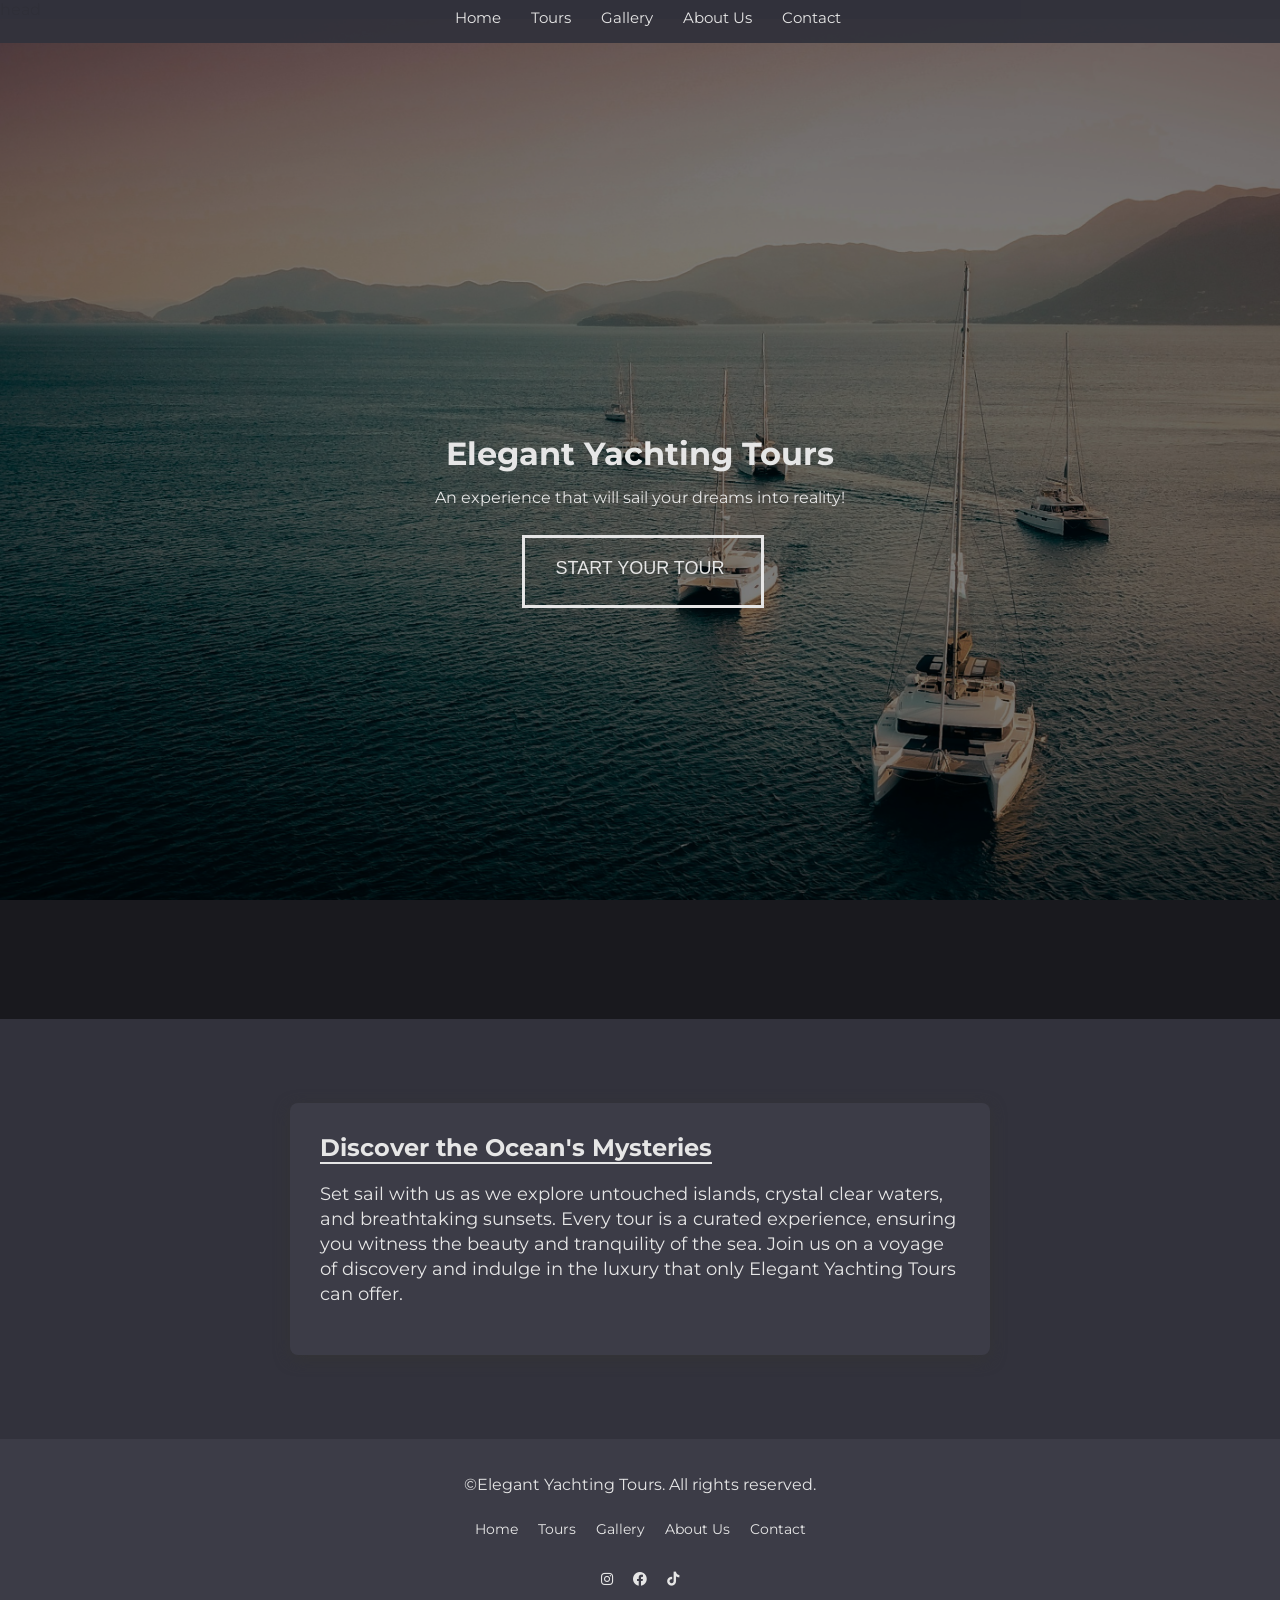
<file: index.html>
<html lang="en">
  <head>
    <meta charset="UTF-8" />
    <meta
      name="description"
      content="Elegant Yachting Tours - Explore the ocean's beauty with our luxury yacht tours."
    />
    <meta
      name="keywords"
      content="yacht tours, luxury tours, ocean exploration, yacht rental, sailing"
    />
    <meta name="author" content="Elegant Yachting Tours" />
    <meta name="viewport" content="width=device-width, initial-scale=1.0" />
    <link rel="stylesheet" href="style.css" />
    <link
      rel="stylesheet"
      href="https://fonts.googleapis.com/css?family=Montserrat"
    />
    <link
      rel="stylesheet"
      href="https://cdnjs.cloudflare.com/ajax/libs/font-awesome/6.0.0-beta3/css/all.min.css"
    />
    <title>Elegant Yacht Tours</title>
  </head>
  <body>
    <nav class="navbar">
      <a href="index.html">Home</a>
      <a href="tours.html">Tours</a>
      <a href="gallery.html">Gallery</a>
      <a href="about.html">About Us</a>
      <a href="contact.html">Contact</a>
    </nav>

    head
    <header>
      <div class="header-content">
        <div class="header-text">
          <h1>Elegant Yachting Tours</h1>
          <p>An experience that will sail your dreams into reality!</p>
        </div>
        <div class="header-button">
          <a href="tours.html">
            <button class="start-button">START YOUR TOUR</button>
          </a>
        </div>
      </div>
    </header>

    <section class="discover-section">
      <div class="discover">
        <h1>Discover the Ocean's Mysteries</h1>
        <p>
          Set sail with us as we explore untouched islands, crystal clear
          waters, and breathtaking sunsets. Every tour is a curated experience,
          ensuring you witness the beauty and tranquility of the sea. Join us on
          a voyage of discovery and indulge in the luxury that only Elegant
          Yachting Tours can offer.
        </p>
      </div>
    </section>

    <footer>
      <div class="footer">
        <p>&copy;Elegant Yachting Tours. All rights reserved.</p>
        <ul>
          <li><a href="index.html">Home</a></li>
          <li><a href="tours.html">Tours</a></li>
          <li><a href="gallery.html">Gallery</a></li>
          <li><a href="about.html">About Us</a></li>
          <li><a href="contact.html">Contact</a></li>
        </ul>
        <ul>
          <li>
            <a href="https://www.instagram.com/" target="_blank"
              ><i class="fa-brands fa-instagram"></i
            ></a>
          </li>
          <li>
            <a href="https://www.facebook.com/" target="_blank"
              ><i class="fa-brands fa-facebook"></i
            ></a>
          </li>
          <li>
            <a href="https://www.tiktok.com/" target="_blank"
              ><i class="fa-brands fa-tiktok"></i
            ></a>
          </li>
        </ul>
      </div>
    </footer>

    <!-- <footer>
      <a href="https://www.beaverbillsburgers.com" target="_blank"
        >Click Here!</a
      >
    </footer> -->
  </body>
  <script src="app.js"></script>
</html>
</file>
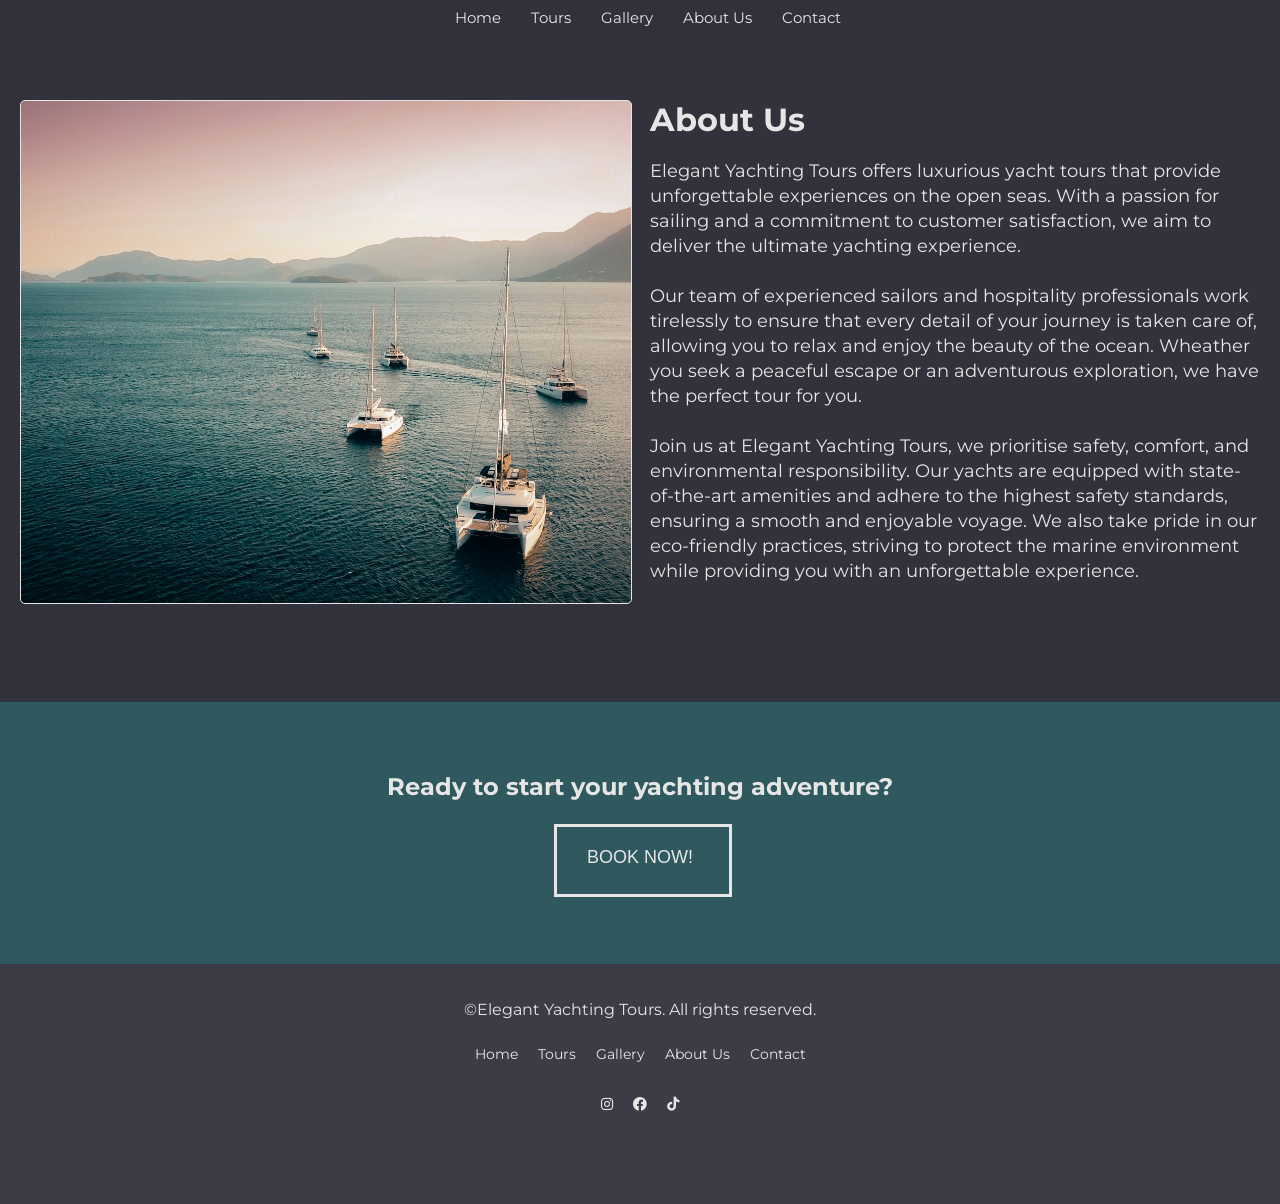
<file: about.html>
<html lang="en">
  <head>
    <meta charset="UTF-8" />
    <meta
      name="description"
      content="Elegant Yachting Tours - Explore the ocean's beauty with our luxury yacht tours."
    />
    <meta
      name="keywords"
      content="yacht tours, luxury tours, ocean exploration, yacht rental, sailing"
    />
    <meta name="author" content="Elegant Yachting Tours" />
    <meta name="viewport" content="width=device-width, initial-scale=1.0" />
    <link rel="stylesheet" href="style.css" />
    <link
      rel="stylesheet"
      href="https://fonts.googleapis.com/css?family=Montserrat"
    />
    <link
      rel="stylesheet"
      href="https://cdnjs.cloudflare.com/ajax/libs/font-awesome/6.0.0-beta3/css/all.min.css"
    />
    <title>Elegant Yacht Tours</title>
  </head>
  <body>
    <nav class="navbar">
      <a href="index.html">Home</a>
      <a href="tours.html">Tours</a>
      <a href="gallery.html">Gallery</a>
      <a href="about.html">About Us</a>
      <a href="contact.html">Contact</a>
    </nav>
    <section>
      <div class="about-header">
        <div class="about-header-image"></div>
        <div class="about-header-text">
          <h1>About Us</h1>
          <p>
            Elegant Yachting Tours offers luxurious yacht tours that provide
            unforgettable experiences on the open seas. With a passion for
            sailing and a commitment to customer satisfaction, we aim to deliver
            the ultimate yachting experience. <br />
            <br />
            Our team of experienced sailors and hospitality professionals work
            tirelessly to ensure that every detail of your journey is taken care
            of, allowing you to relax and enjoy the beauty of the ocean.
            Wheather you seek a peaceful escape or an adventurous exploration,
            we have the perfect tour for you. <br />
            <br />
            Join us at Elegant Yachting Tours, we prioritise safety, comfort,
            and environmental responsibility. Our yachts are equipped with
            state-of-the-art amenities and adhere to the highest safety
            standards, ensuring a smooth and enjoyable voyage. We also take
            pride in our eco-friendly practices, striving to protect the marine
            environment while providing you with an unforgettable experience.
          </p>
        </div>
      </div>
    </section>
    <section>
      <div class="book-section">
        <h2>Ready to start your yachting adventure?</h2>
        <button class="contact-button">BOOK NOW!</button>
      </div>
    </section>
    <footer>
      <div class="footer">
        <p>&copy;Elegant Yachting Tours. All rights reserved.</p>
        <ul>
          <li><a href="index.html">Home</a></li>
          <li><a href="tours.html">Tours</a></li>
          <li><a href="gallery.html">Gallery</a></li>
          <li><a href="about.html">About Us</a></li>
          <li><a href="contact.html">Contact</a></li>
        </ul>
        <ul>
          <li>
            <a href="https://www.instagram.com/" target="_blank"
              ><i class="fa-brands fa-instagram"></i
            ></a>
          </li>
          <li>
            <a href="https://www.facebook.com/" target="_blank"
              ><i class="fa-brands fa-facebook"></i
            ></a>
          </li>
          <li>
            <a href="https://www.tiktok.com/" target="_blank"
              ><i class="fa-brands fa-tiktok"></i
            ></a>
          </li>
        </ul>
      </div>
    </footer>
  </body>
  <script src="app.js"></script>
</html>
</file>
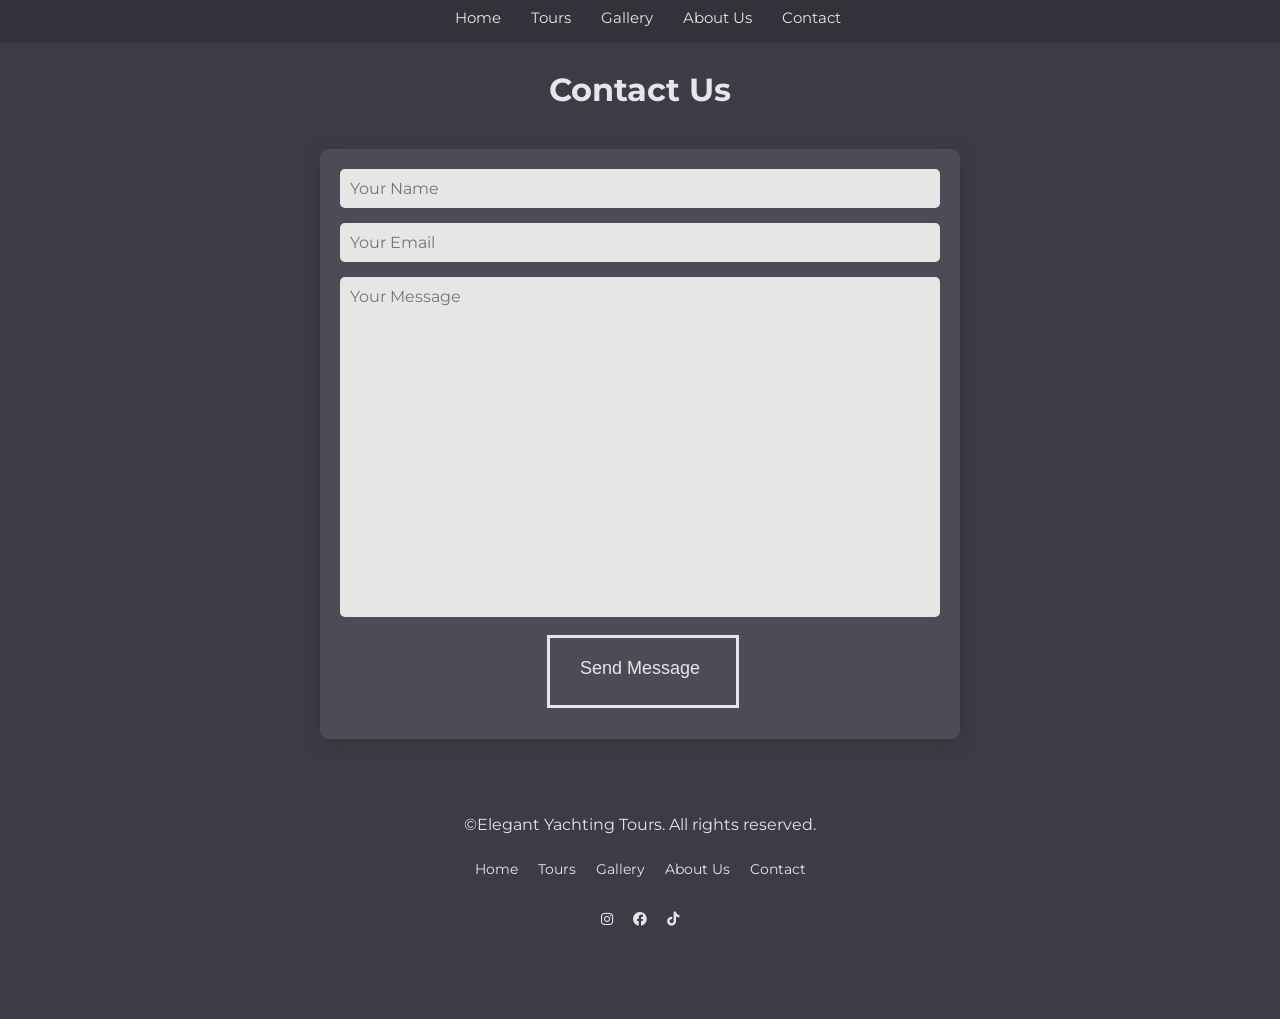
<file: contact.html>
<html lang="en">
  <head>
    <meta charset="UTF-8" />
    <meta
      name="description"
      content="Elegant Yachting Tours - Explore the ocean's beauty with our luxury yacht tours."
    />
    <meta
      name="keywords"
      content="yacht tours, luxury tours, ocean exploration, yacht rental, sailing"
    />
    <meta name="author" content="Elegant Yachting Tours" />
    <meta name="viewport" content="width=device-width, initial-scale=1.0" />
    <link rel="stylesheet" href="style.css" />
    <link
      rel="stylesheet"
      href="https://fonts.googleapis.com/css?family=Montserrat"
    />
    <link
      rel="stylesheet"
      href="https://cdnjs.cloudflare.com/ajax/libs/font-awesome/6.0.0-beta3/css/all.min.css"
    />
    <title>Elegant Yacht Tours</title>
  </head>
  <body>
    <nav class="navbar">
      <a href="index.html">Home</a>
      <a href="tours.html">Tours</a>
      <a href="gallery.html">Gallery</a>
      <a href="about.html">About Us</a>
      <a href="contact.html">Contact</a>
    </nav>

    <section class="contact-section">
      <div class="contact-header">
        <h1>Contact Us</h1>
        <div class="contact-info">
          <form action="">
            <input class="input" type="text" placeholder="Your Name" required />
            <input
              class="input"
              type="email"
              placeholder="Your Email"
              required
            />
            <textarea
              class="input"
              placeholder="Your Message"
              required
            ></textarea>
            <button class="contact-button" type="submit">Send Message</button>
          </form>
        </div>
      </div>
    </section>

    <footer>
      <div class="footer">
        <p>&copy;Elegant Yachting Tours. All rights reserved.</p>
        <ul>
          <li><a href="index.html">Home</a></li>
          <li><a href="tours.html">Tours</a></li>
          <li><a href="gallery.html">Gallery</a></li>
          <li><a href="about.html">About Us</a></li>
          <li><a href="contact.html">Contact</a></li>
        </ul>
        <ul>
          <li>
            <a href="https://www.instagram.com/" target="_blank"
              ><i class="fa-brands fa-instagram"></i
            ></a>
          </li>
          <li>
            <a href="https://www.facebook.com/" target="_blank"
              ><i class="fa-brands fa-facebook"></i
            ></a>
          </li>
          <li>
            <a href="https://www.tiktok.com/" target="_blank"
              ><i class="fa-brands fa-tiktok"></i
            ></a>
          </li>
        </ul>
      </div>
    </footer>
  </body>
  <script src="app.js"></script>
</html>
</file>
<file: style.css>
/* GENERAL */

body {
  margin: auto;
  font-family: "Montserrat", sans-serif;
  background-color: #32323c;
}

a {
  text-decoration: none;
  color: inherit;
}

/* NAV */

.navbar {
  background-color: rgb(50, 50, 60, 0.95);
  color: #e6e6e6;
  display: flex;
  font-size: 15px;
  justify-content: center;
  margin: 0;
  padding: 8px;
  position: fixed;
  width: 100%;
  z-index: 2;
}

.navbar a {
  padding: 0 15px 8px;
}

.navbar a:hover {
  border-bottom: 2px solid #e6e6e6;
  color: #1b1b20;
  transition: color 0.3s ease-in-out;
}

/* INDEX */

.header-content {
  background-image: url("images/s-m-A4Pzp82JHK8-unsplash.jpg");
  background-size: cover;
  background-position: center center;
  background-repeat: no-repeat;
  background-attachment: fixed;
  text-align: center;
  justify-content: center;
  align-content: center;
  padding: 50px 20px;
  height: 100dvh;
  position: relative;
}
@media (max-width: 600px) {
  .header-content {
    height: 60vh;
  }
}

.header-content::before {
  content: "";
  position: absolute;
  inset: 0;
  /* width: 100vw; */
  /* height: 100vh; */
  background-color: rgba(0, 0, 0, 0.5);
  z-index: 0;
}

.header-text,
.header-button,
.contact-button {
  position: relative;
  z-index: 10;
  padding: 5px;
}

.header-content h1 {
  color: #e6e6e6;
  font-size: 32px;
  margin: 0;
}

.header-content p {
  color: #e6e6e6;
  font-size: 16px;
  margin: 15px 0;
}

.header-button button,
.contact-button {
  position: relative;
  color: #e6e6e6;
  font-size: 18px;
  transition: transform 0.2s;
  background-color: transparent;
  outline: none;
  border-radius: 3px;
  margin: 0 10px;
  padding: 23px 33px;
  border: 3px solid transparent;
}

.start-button::before,
.contact-button::before {
  content: "";
  position: absolute;
  top: 0;
  left: 0;
  width: 100%;
  height: 100%;
  border: 3px solid #e6e6e6;
  transition: opacity 0.3s, border 0.3s;
}

.start-button:hover::before,
.contact-button:hover::before {
  opacity: 0;
}

.start-button::after,
.contact-button::after {
  content: "";
  position: absolute;
  top: 0;
  left: 0;
  width: 100%;
  height: 100%;
  background-color: transparent;
  border: 3px solid #e6e6e6;
  opacity: 0;
  z-index: -1;
  transform: scaleX(1.1) scaleY(1.3);
  transition: transform 0.3s, opacity 0.3s;
}

.start-button:hover::after,
.contact-button:hover::after {
  opacity: 1;
  transform: scaleX(1) scaleY(1);
}

/* discover area */

.discover-section {
  min-height: 400px;
  align-items: center;
  justify-content: center;
  display: flex;
  margin: 10px auto;
}

.discover {
  background-color: #3c3c47;
  width: 50%;
  position: relative;
  margin: auto;
  padding: 30px;
  border-radius: 8px;
  box-shadow: #343436 0px 4px 15px;
  max-width: 750px;
}

.discover h1 {
  border-bottom: 2px solid #e6e6e6;
  font-size: 24px;
  text-align: left;
  margin: 0;
  color: #e6e6e6;
  display: inline-block;
}

.discover p {
  text-align: left;
  color: #e6e6e6;
  font-size: 18px;
  line-height: 25px;
}

@media (max-width: 600px) {
  .discover p {
    font-size: 14px;
  }
}

/* FOOTER */

.footer {
  background-color: #3c3c47;
  color: #e6e6e6;
  font-size: 14px;
  height: 200px;
  margin: 0;
  padding: 20px;
}

.footer p {
  font-size: 16px;
  text-align: center;
}

.footer ul {
  display: flex;
  justify-content: center;
  padding: 0;
}

.footer li {
  display: inline-block;
  justify-content: space-around;
  padding: 10px;
}

footer a {
  color: #e6e6e6;
  transition: color 0.3s ease-in-out;
}
.footer a:hover {
  color: #1b1b20;
}

/* GALLERY */

.gallery {
  display: grid;
  grid-template-columns: repeat(4, 1fr);
  gap: 20px;
  padding: 70px;
  /* text-align: center; */
  align-items: center;
  justify-content: center;
  justify-items: center;
}
@media (max-width: 2500px) {
  .gallery {
    grid-template-columns: repeat(3, 1fr);
  }
}
@media (max-width: 1500px) {
  .gallery {
    grid-template-columns: repeat(2, 1fr);
  }
}
@media (max-width: 800px) {
  .gallery {
    grid-template-columns: repeat(1, 1fr);
  }
}

.gallery-item {
  position: relative;
  width: 350px;
  height: 350px;
  background-color: #3c3c47;
}

.gallery-item p {
  position: absolute;
  bottom: 10px;
  left: 10px;
  color: #e6e6e6;
  background-color: rgba(0, 0, 0, 0.6);
  padding: 5px 10px;
  border-radius: 5px;
  font-size: 14px;
  display: none;
}

.gallery-item:hover p {
  display: block;
  transition: display 0.5s ease-in-out;
}

.gallery-item img {
  width: 100%;
  height: 100%;
  object-fit: cover;
  border: 3px solid #e6e6e6;
}

.gallery-item:hover img {
  transform: scale(1.05);
  transition: transform 0.3s ease-in-out;
}

/* CONTACT */

.contact-section {
  background-color: #3c3c47;
  padding: 50px 20px 20px;
  text-align: center;
}

.contact-header h1 {
  color: #e6e6e6;
  font-size: 32px;
  margin: 0;
  padding: 20px 0;
}
.contact-section form {
  display: flex;
  flex-direction: column;
  align-items: center;
  gap: 15px;
}
.contact-section .contact-info {
  max-width: 600px;
  height: 550px;
  margin: 20px auto;
  padding: 20px;
  background-color: #4c4c57;
  border-radius: 8px;
  box-shadow: #343436 0px 4px 15px;
}

.contact-section input,
.contact-section textarea {
  font-family: "Montserrat", sans-serif;
  width: 100%;
  height: 100%;
  padding: 10px;
  border: none;
  border-radius: 5px;
  background-color: #e6e6e6;
  color: #1b1b20;
  font-size: 16px;
  border: none;
}

.contact-section textarea {
  resize: none;
  height: 340px;
}

.contact-section input:focus,
.contact-section textarea:focus {
  outline: none;
  box-shadow: 0 0 5px rgba(0, 0, 0, 0.2);
}

/* ABOUT */

.about-header {
  background-color: #32323c;
  height: auto;
  padding: 100px 20px;
  display: grid;
  grid-template-columns: repeat(2, 1fr);
  gap: 20px;
}

.about-header-image {
  background-image: url("images/s-m-A4Pzp82JHK8-unsplash.jpg");
  background-size: cover;
  background-position: center;
  background-repeat: no-repeat;
  width: 100%;
  height: 100%;
  object-fit: cover;
  border-radius: 5px;
  border: 1px solid #e6e6e6;
  z-index: 1;
}

.about-header-text {
  text-align: left;
  flex-direction: column;
  justify-content: center;
  align-items: center;
  color: #e6e6e6;
}
.about-header-text h1 {
  font-size: 32px;
  margin: 0;
}
.about-header-text p {
  font-size: 18px;
  line-height: 25px;
  margin-top: 20px;
  text-align: left;
}

@media (max-width: 1000px) {
  .about-header {
    grid-template-columns: 1fr;
    height: auto;
  }
  .about-header-image {
    height: 300px;
  }
  .about-header-text {
    text-align: center;
  }
}

.book-section {
  background-color: #2f585f;
  color: #e6e6e6;
  padding: 50px 20px 70px;
  text-align: center;
}

/* TOURS */

.tours-section {
  display: flex;
  flex-direction: column;
  align-items: center;
  justify-content: center;
  padding: 50px 20px;
}

.tour {
  background-color: #3c3c47;
  width: 80%;
  max-width: 800px;
  margin: 20px auto;
  padding: 30px;
  border-radius: 8px;
  box-shadow: #343436 0px 4px 15px;
  color: #e6e6e6;
  font-size: 14px;
}

.tours-text {
  margin: 0 8px;
}

.learn {
  margin: 0;
}

.tour-odd {
  text-align: left;
  display: grid;
  grid-template-columns: 3fr 2fr;
}

.tour-even {
  text-align: right;
  display: grid;
  grid-template-columns: 2fr 3fr;
}

.tours-image-container-1 {
  background-image: url("images/pexels-rizk-nas-1463375-3125852.jpg");
  background-size: cover;
  background-position: center center;
}

.tours-image-container-2 {
  background-image: url("images/pexels-jess-vide-5007031.jpg");
  background-size: cover;
  background-position: center center;
}

.tours-image-container-3 {
  background-image: url("images/pexels-turkogluenes-7510411.jpg");
  background-size: cover;
  background-position: center center;
}

.tours-image-container-4 {
  background-image: url("images/pexels-koolshooters-9750947.jpg");
  background-size: cover;
  background-position: center center;
}

.tour-img {
  width: 100%;
  height: 200px;
  object-fit: cover;
  border-radius: 5px;
  border: 1px solid #e6e6e6;
  margin: px;
  /* justify-content: center;
  align-items: center;
  display: flex; */
}
</file>
